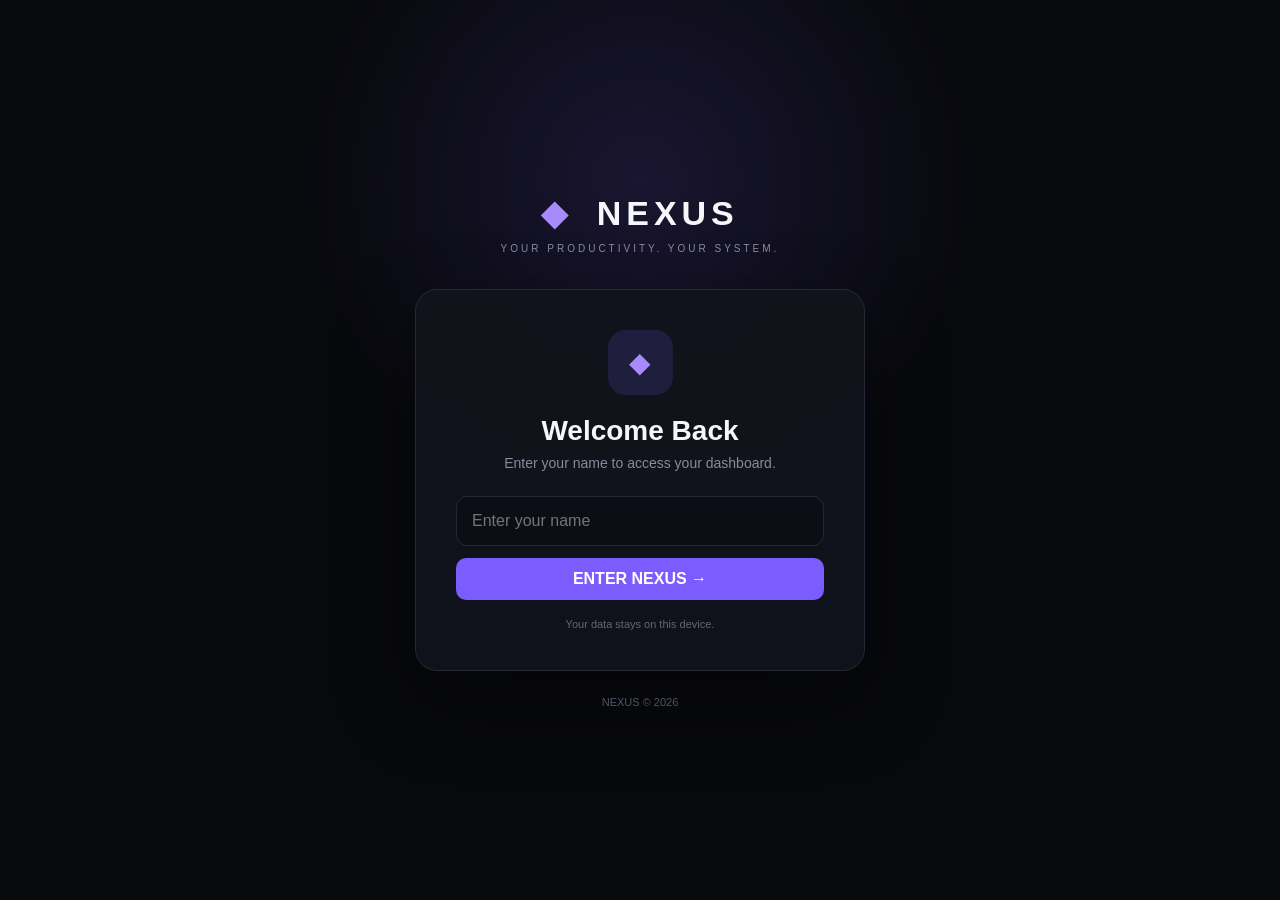
<file: NEXUS/INDEX.HTML>
<!DOCTYPE html>
<html lang="en">
<head>
    <meta charset="UTF-8">
    <meta name="viewport" content="width=device-width, initial-scale=1.0">

    <title>NEXUS | Login</title>

    <link rel="stylesheet" href="style.css">
</head>

<body class="login-body">

    <div class="login-container">

        <div class="login-logo">
            <span>◆</span>
            NEXUS
        </div>

        <p class="login-tagline">
            YOUR PRODUCTIVITY. YOUR SYSTEM.
        </p>

        <div class="login-card">

            <div class="login-icon">
                ◆
            </div>

            <h1>Welcome Back</h1>

            <p class="login-subtitle">
                Enter your name to access your dashboard.
            </p>

            <input
                type="text"
                id="usernameInput"
                placeholder="Enter your name"
                autocomplete="off"
            >

            <button
                class="primary-btn login-btn"
                onclick="login()"
            >
                ENTER NEXUS →
            </button>

            <p class="login-note">
                Your data stays on this device.
            </p>

        </div>

        <p class="copyright">
            NEXUS © 2026
        </p>

    </div>

    <script src="script.js"></script>

</body>
</html>
</file>
<file: NEXUS/style.css>
/* =========================================
   NEXUS
   MAIN STYLESHEET
========================================= */

* {
    margin: 0;
    padding: 0;
    box-sizing: border-box;
}


:root {

    --bg: #08090d;

    --sidebar: #0d0f15;

    --card: #11141c;

    --card2: #151923;

    --border: #242936;

    --text: #f5f7fb;

    --muted: #858c9d;

    --accent: #7c5cff;

    --accent2: #a78bfa;

    --green: #35d07f;

    --red: #ff5c6c;

    --yellow: #f6c85f;

}


html {
    scroll-behavior: smooth;
}


body {

    font-family:
        Arial,
        Helvetica,
        sans-serif;

    background: var(--bg);

    color: var(--text);

    min-height: 100vh;

}


button,
input,
textarea,
select {
    font: inherit;
}


button {
    cursor: pointer;
}


/* =========================================
   LOGIN PAGE
========================================= */

.login-body {

    min-height: 100vh;

    display: flex;

    justify-content: center;

    align-items: center;

    padding: 25px;

    background:

        radial-gradient(
            circle at 50% 20%,
            rgba(124,92,255,0.15),
            transparent 35%
        ),

        var(--bg);

}


.login-container {

    width: 100%;

    max-width: 450px;

    text-align: center;

}


.login-logo {

    font-size: 34px;

    font-weight: 900;

    letter-spacing: 5px;

    margin-bottom: 10px;

}


.login-logo span {

    color: var(--accent2);

    margin-right: 10px;

}


.login-tagline {

    color: var(--muted);

    font-size: 10px;

    letter-spacing: 3px;

    margin-bottom: 35px;

}


.login-card {

    background: rgba(17,20,28,0.95);

    border: 1px solid var(--border);

    border-radius: 22px;

    padding: 40px;

    box-shadow:
        0 30px 80px rgba(0,0,0,0.45);

}


.login-icon {

    width: 65px;

    height: 65px;

    margin: 0 auto 20px;

    display: grid;

    place-items: center;

    border-radius: 18px;

    background:
        rgba(124,92,255,0.15);

    color: var(--accent2);

    font-size: 28px;

}


.login-card h1 {

    font-size: 28px;

    margin-bottom: 8px;

}


.login-subtitle {

    color: var(--muted);

    font-size: 14px;

    margin-bottom: 25px;

}


.login-card input {

    width: 100%;

    padding: 15px;

    background: #0b0e14;

    color: white;

    border: 1px solid var(--border);

    border-radius: 11px;

    outline: none;

    margin-bottom: 12px;

}


.login-card input:focus {

    border-color: var(--accent);

}


.login-btn {

    width: 100%;

}


.login-note {

    color: #606779;

    font-size: 11px;

    margin-top: 18px;

}


.copyright {

    color: #4f5564;

    font-size: 11px;

    margin-top: 25px;

}


/* =========================================
   APP
========================================= */

.app {

    display: flex;

    min-height: 100vh;

}


/* =========================================
   SIDEBAR
========================================= */

.sidebar {

    width: 250px;

    background: var(--sidebar);

    border-right: 1px solid var(--border);

    padding: 28px 18px;

    display: flex;

    flex-direction: column;

    position: fixed;

    left: 0;

    top: 0;

    bottom: 0;

    z-index: 10;

}


.logo {

    font-size: 23px;

    font-weight: 800;

    letter-spacing: 3px;

    margin-bottom: 45px;

}


.logo span {

    color: var(--accent2);

    margin-right: 8px;

}


nav {

    display: flex;

    flex-direction: column;

    gap: 8px;

}


.nav-item {

    width: 100%;

    background: transparent;

    border: none;

    color: var(--muted);

    padding: 14px;

    border-radius: 12px;

    text-align: left;

    transition: 0.2s;

    display: flex;

    align-items: center;

}


.nav-item span {

    margin-right: 12px;

}


.nav-item:hover {

    background: #171a24;

    color: white;

}


.nav-item.active {

    background:
        rgba(124,92,255,0.16);

    color: var(--accent2);

}


.sidebar-bottom {

    margin-top: auto;

    padding: 18px;

    background: #12151d;

    border: 1px solid var(--border);

    border-radius: 14px;

}


.level-row {

    display: flex;

    justify-content: space-between;

    margin-bottom: 10px;

}


.level-row span {

    font-size: 11px;

    color: var(--muted);

}


.level-row strong {

    color: var(--accent2);

}


.sidebar-bottom small {

    color: var(--muted);

}


.xp-bar,
.large-xp-bar {

    width: 100%;

    height: 8px;

    background: #242936;

    border-radius: 20px;

    overflow: hidden;

    margin-bottom: 8px;

}


.xp-progress,
.large-xp-progress {

    height: 100%;

    width: 0%;

    background:
        linear-gradient(
            90deg,
            var(--accent),
            var(--accent2)
        );

    border-radius: 20px;

    transition: width 0.5s ease;

}


/* =========================================
   MAIN
========================================= */

.main {

    margin-left: 250px;

    width: calc(100% - 250px);

    padding: 35px;

    max-width: 1700px;

}


.topbar {

    display: flex;

    justify-content: space-between;

    align-items: center;

    margin-bottom: 35px;

}


.small-text {

    color: var(--muted);

    font-size: 11px;

    letter-spacing: 2px;

    font-weight: 700;

    margin-bottom: 7px;

}


h1 {

    font-size: 32px;

}


h2 {

    font-size: 20px;

}


.profile {

    display: flex;

    align-items: center;

    gap: 12px;

}


.profile small {

    display: block;

    color: var(--muted);

    margin-top: 4px;

}


.avatar {

    width: 45px;

    height: 45px;

    border-radius: 50%;

    display: grid;

    place-items: center;

    background:
        linear-gradient(
            135deg,
            var(--accent),
            #4f46e5
        );

    font-weight: bold;

}


.logout-btn {

    background: transparent;

    border: 1px solid var(--border);

    color: var(--muted);

    width: 35px;

    height: 35px;

    border-radius: 9px;

}


.logout-btn:hover {

    color: var(--red);

    border-color: var(--red);

}


/* =========================================
   STATS
========================================= */

.stats {

    display: grid;

    grid-template-columns:
        repeat(4, 1fr);

    gap: 16px;

    margin-bottom: 20px;

}


.stat-card {

    background: var(--card);

    border: 1px solid var(--border);

    border-radius: 16px;

    padding: 20px;

    display: flex;

    gap: 15px;

    align-items: center;

    transition: 0.2s;

}


.stat-card:hover {

    transform: translateY(-3px);

    border-color: #353b4b;

}


.stat-card > span {

    font-size: 27px;

}


.stat-card p {

    color: var(--muted);

    font-size: 13px;

    margin-bottom: 5px;

}


/* =========================================
   CARDS
========================================= */

.card {

    background: var(--card);

    border: 1px solid var(--border);

    border-radius: 17px;

    padding: 24px;

}


.dashboard-grid {

    display: grid;

    grid-template-columns:
        1.4fr 0.8fr;

    gap: 20px;

    margin-bottom: 20px;

}


.card-header {

    display: flex;

    justify-content: space-between;

    align-items: center;

    margin-bottom: 20px;

}


.add-btn {

    width: 38px;

    height: 38px;

    border: none;

    border-radius: 10px;

    background: var(--accent);

    color: white;

    font-size: 25px;

}


.add-btn:hover {

    background: var(--accent2);

}


/* =========================================
   TASKS
========================================= */

.tasks {

    min-height: 200px;

}


.empty-state {

    text-align: center;

    padding: 40px 10px;

    color: var(--muted);

}


.empty-state div {

    font-size: 38px;

    margin-bottom: 10px;

}


.empty-state h3 {

    color: white;

    margin-bottom: 8px;

}


.empty-state p {

    font-size: 13px;

}


.task-item {

    display: flex;

    align-items: center;

    gap: 12px;

    padding: 14px;

    background: var(--card2);

    border: 1px solid var(--border);

    border-radius: 12px;

    margin-bottom: 10px;

}


.task-check {

    width: 21px;

    height: 21px;

    border: 2px solid #555d70;

    border-radius: 6px;

    display: grid;

    place-items: center;

    flex-shrink: 0;

    cursor: pointer;

}


.task-check.done {

    background: var(--green);

    border-color: var(--green);

    color: #06130c;

}


.task-name {

    flex: 1;

}


.task-name.done-text {

    text-decoration: line-through;

    color: var(--muted);

}


.priority {

    font-size: 10px;

    padding: 5px 8px;

    border-radius: 20px;

}


.priority.low {

    background:
        rgba(53,208,127,0.12);

    color: var(--green);

}


.priority.medium {

    background:
        rgba(246,200,95,0.12);

    color: var(--yellow);

}


.priority.high {

    background:
        rgba(255,92,108,0.12);

    color: var(--red);

}


.delete-task {

    background: transparent;

    border: none;

    color: #666d7e;

    font-size: 17px;

}


.delete-task:hover {

    color: var(--red);

}


/* =========================================
   FOCUS
========================================= */

.focus-card {

    text-align: center;

}


.focus-card h2 {

    margin-top: 10px;

}


.timer {

    font-size: 60px;

    font-weight: 800;

    letter-spacing: 3px;

    margin: 30px 0;

}


.start-btn,
.primary-btn {

    border: none;

    background: var(--accent);

    color: white;

    padding: 12px 20px;

    border-radius: 10px;

    font-weight: 700;

    transition: 0.2s;

}


.start-btn:hover,
.primary-btn:hover {

    background: var(--accent2);

    transform: translateY(-2px);

}


.secondary-btn {

    border: 1px solid var(--border);

    background: var(--card2);

    color: white;

    padding: 12px 20px;

    border-radius: 10px;

}


.secondary-btn:hover {

    background: #1d222e;

}


/* =========================================
   NOTES
========================================= */

.notes-card textarea,
.full-notes textarea {

    width: 100%;

    min-height: 160px;

    resize: vertical;

    background: #0c0f15;

    border: 1px solid var(--border);

    border-radius: 12px;

    color: white;

    padding: 16px;

    outline: none;

}


textarea:focus,
input:focus,
select:focus {

    border-color: var(--accent);

}


.note-icon {

    font-size: 25px;

}


/* =========================================
   PAGES
========================================= */

.page {

    display: none;

}


.active-page {

    display: block;

}


.page-title {

    display: flex;

    justify-content: space-between;

    align-items: center;

    margin-bottom: 25px;

}


/* =========================================
   BIG FOCUS
========================================= */

.focus-container {

    display: flex;

    justify-content: center;

}


.big-focus {

    width: min(650px, 100%);

    text-align: center;

}


.big-timer {

    font-size: 110px;

    font-weight: 800;

    margin: 40px 0;

    letter-spacing: 5px;

}


.timer-controls {

    display: flex;

    justify-content: center;

    gap: 10px;

}


.focus-status {

    color: var(--muted);

    margin-top: 25px;

}


/* =========================================
   PROGRESS
========================================= */

.progress-grid {

    display: grid;

    grid-template-columns:
        1fr 1fr;

    gap: 20px;

}


.progress-card {

    text-align: center;

}


.progress-circle {

    width: 190px;

    height: 190px;

    border-radius: 50%;

    margin: 10px auto 25px;

    display: grid;

    place-items: center;

    background:
        conic-gradient(
            var(--accent) 0deg,
            #252a36 0deg
        );

    position: relative;

}


.progress-circle::before {

    content: "";

    position: absolute;

    width: 145px;

    height: 145px;

    background: var(--card);

    border-radius: 50%;

}


.progress-circle div {

    position: relative;

    z-index: 2;

}


.progress-circle strong {

    display: block;

    font-size: 35px;

}


.progress-circle small {

    color: var(--muted);

    font-size: 9px;

    letter-spacing: 2px;

}


.large-xp-bar {

    height: 12px;

    margin: 25px 0 10px;

}


/* =========================================
   MODAL
========================================= */

.modal-overlay {

    position: fixed;

    inset: 0;

    background:
        rgba(0,0,0,0.75);

    backdrop-filter: blur(5px);

    display: none;

    align-items: center;

    justify-content: center;

    z-index: 100;

    padding: 20px;

}


.modal-overlay.show {

    display: flex;

}


.modal {

    width: 420px;

    max-width: 100%;

    background: var(--card);

    border: 1px solid var(--border);

    border-radius: 18px;

    padding: 28px;

    position: relative;

}


.modal h2 {

    margin-bottom: 25px;

}


.close-btn {

    position: absolute;

    right: 18px;

    top: 15px;

    border: none;

    background: transparent;

    color: var(--muted);

    font-size: 27px;

}


.modal input,
.modal select {

    width: 100%;

    padding: 14px;

    margin-bottom: 12px;

    border-radius: 10px;

    background: #0b0e14;

    border: 1px solid var(--border);

    color: white;

    outline: none;

}


.full-btn {

    width: 100%;

    margin-top: 5px;

}


/* =========================================
   TOAST
========================================= */

.toast {

    position: fixed;

    right: 25px;

    bottom: 25px;

    background: #171c25;

    border: 1px solid var(--border);

    padding: 15px 20px;

    border-radius: 12px;

    transform: translateY(100px);

    opacity: 0;

    transition: 0.3s;

    z-index: 200;

}


.toast.show {

    transform: translateY(0);

    opacity: 1;

}


/* =========================================
   SAVED MESSAGE
========================================= */

.saved-message {

    color: var(--green);

    margin-top: 10px;

    font-size: 13px;

}


/* =========================================
   RESPONSIVE
========================================= */

@media (max-width: 1000px) {

    .stats {

        grid-template-columns:
            repeat(2, 1fr);

    }


    .dashboard-grid {

        grid-template-columns: 1fr;

    }


    .progress-grid {

        grid-template-columns: 1fr;

    }

}


@media (max-width: 700px) {

    .sidebar {

        width: 70px;

        padding: 20px 10px;

    }


    .logo b {

        display: none;

    }


    .logo {

        text-align: center;

        font-size: 0;

    }


    .logo span {

        font-size: 22px;

        margin: 0;

    }


    .nav-item {

        justify-content: center;

        padding: 13px 5px;

    }


    .nav-item span {

        margin: 0;

        font-size: 18px;

    }


    .nav-item label {

        display: none;

    }


    .sidebar-bottom {

        display: none;

    }


    .main {

        margin-left: 70px;

        width:
            calc(100% - 70px);

        padding: 20px;

    }


    .topbar h1 {

        font-size: 24px;

    }


    .profile > div:nth-child(2) {

        display: none;

    }


    .stats {

        grid-template-columns: 1fr;

    }


    .page-title {

        align-items: flex-start;

        gap: 15px;

        flex-direction: column;

    }


    .big-timer {

        font-size: 65px;

    }

}


@media (max-width: 450px) {

    .main {

        padding: 14px;

    }


    .card {

        padding: 18px;

    }


    .timer-controls {

        flex-direction: column;

    }


    .topbar {

        gap: 10px;

    }


    .topbar h1 {

        font-size: 19px;

    }


    .login-card {

        padding: 28px 20px;

    }

}
</file>
